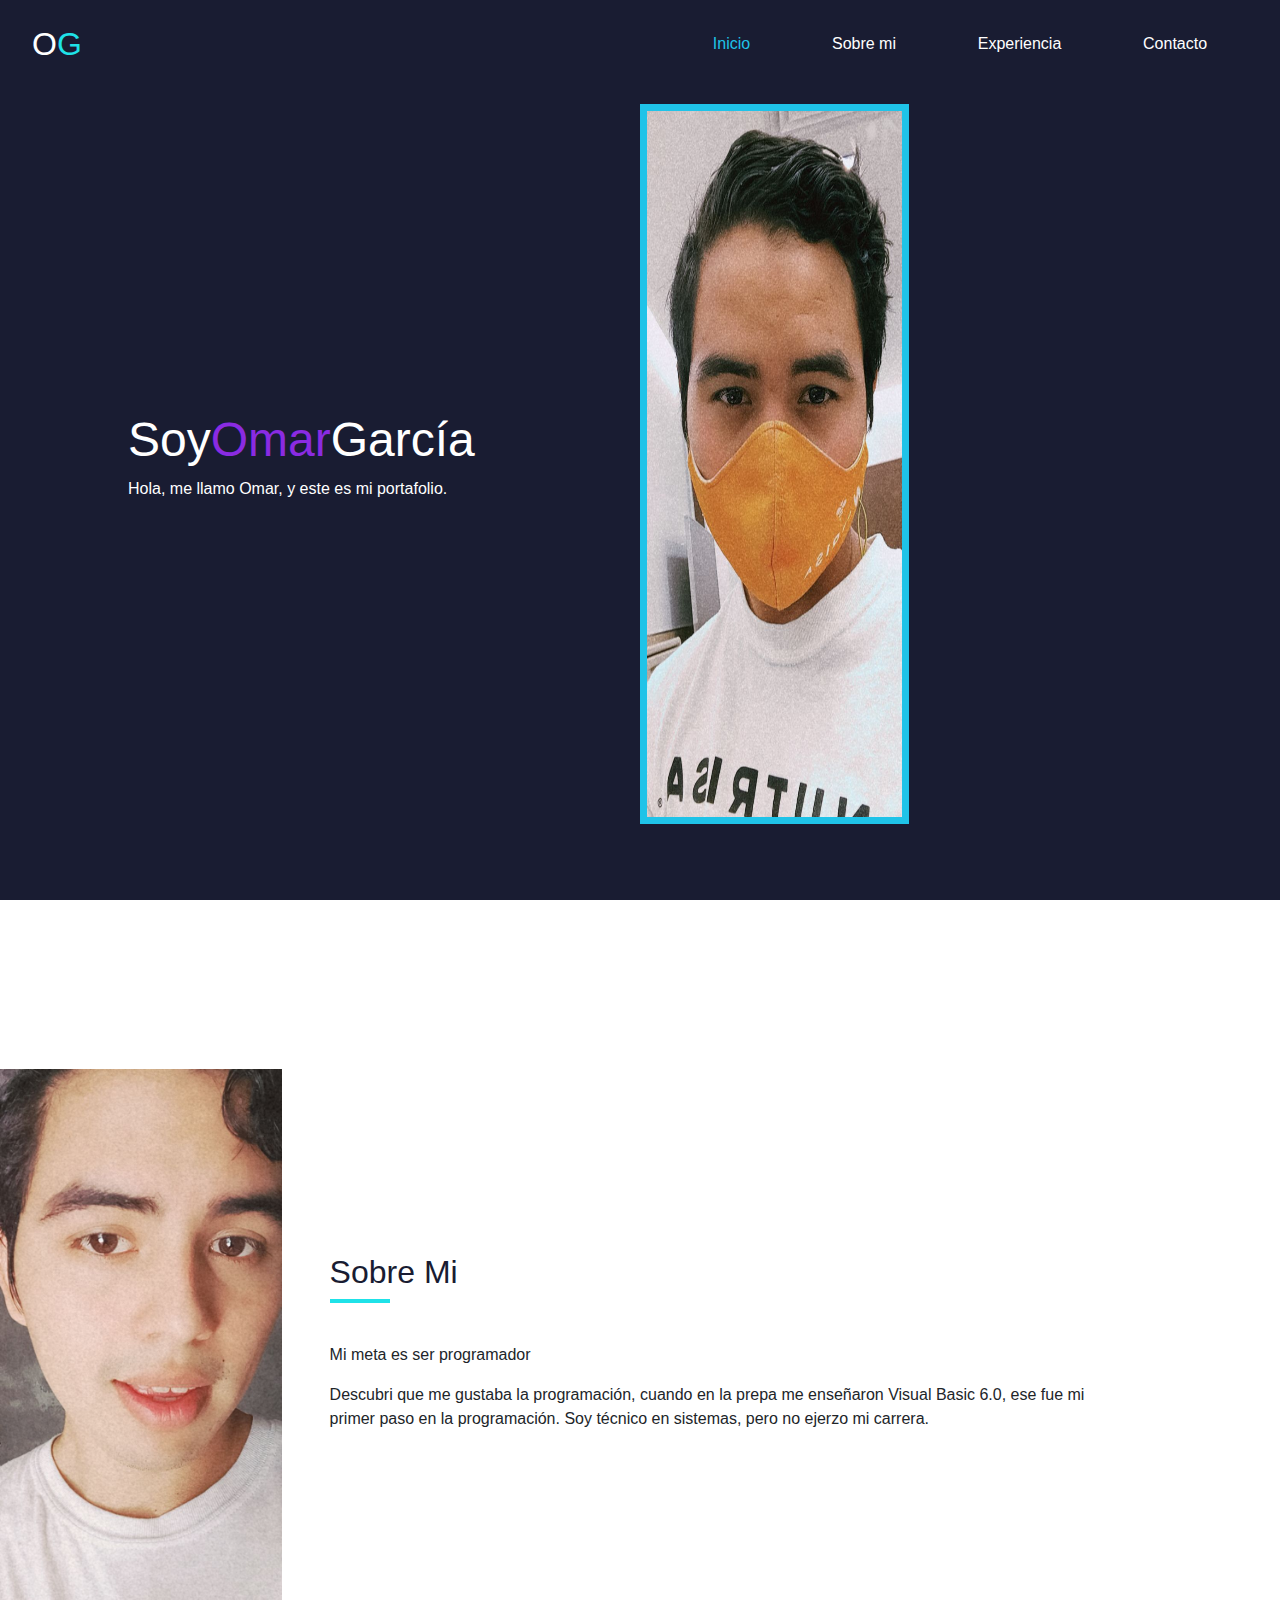
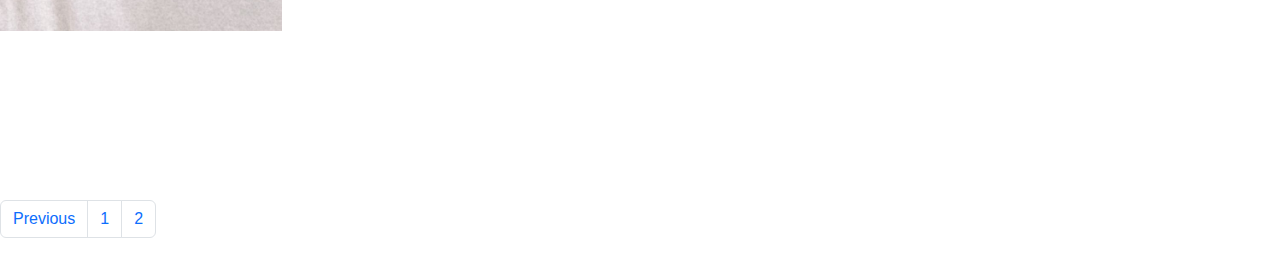
<file: index.html>
<!DOCTYPE html>
<html lang="en">
<head>
    <meta charset="UTF-8">
    <meta name="viewport" content="width=device-width, initial-scale=1.0">
    <link href="https://cdn.jsdelivr.net/npm/bootstrap@5.3.3/dist/css/bootstrap.min.css" rel="stylesheet" integrity="sha384-QWTKZyjpPEjISv5WaRU9OFeRpok6YctnYmDr5pNlyT2bRjXh0JMhjY6hW+ALEwIH" crossorigin="anonymous">
    <script src="https://cdn.jsdelivr.net/npm/bootstrap@5.3.3/dist/js/bootstrap.bundle.min.js" integrity="sha384-YvpcrYf0tY3lHB60NNkmXc5s9fDVZLESaAA55NDzOxhy9GkcIdslK1eN7N6jIeHz" crossorigin="anonymous"></script>
    <link rel="stylesheet" href="css/style.css">
    <title>Portafolio Personal</title>
</head>
<body>
    <div class="wrapper">

        <header>
            <nav class="navbar">
                <div class="brand">
                    <h2>O<span>G</span></h2>
                </div>
                <ul class="menu">
                    <li><a class="active" href="#">Inicio</a></li>
                    <li><a href="#">Sobre mi</a></li>
                    <li><a href="contacto.html">Experiencia</a></li>
                    <li><a href="contacto.html">Contacto</a></li>
                </ul>
            </nav>
        </header>
        <main class="main">
            <div class="info-content">
                <h1>Soy<span>Omar</span>García</h1>
                <p>Hola, me llamo Omar, y este es mi portafolio.</p>
            </div>
            <img src="img/Cubrebocas.jpg" alt="Omar Garcia picture">
        </main>
    </div>

    <div class="about">
        <img src="img/Sonriendo.jpg" alt="omargarcia retrato">
    <div class="about-info">
        <h2>Sobre Mi</h2>
        <div class="divider"></div>
        <p>Mi meta es ser programador</p>
        <p>Descubri que me gustaba la programación, cuando en la prepa me enseñaron Visual Basic 6.0, ese fue mi primer paso en la programación.
            Soy técnico en sistemas, pero no ejerzo mi carrera.
        </p>
    </div>
    </div>

    <nav aria-label="Page navigation example">
        <ul class="pagination">
          <li class="page-item"><a class="page-link" href="#">Previous</a></li>
          <li class="page-item"><a class="page-link" href="index.html">1</a></li>
          <li class="page-item"><a class="page-link" href="contacto.html">2</a></li>
        </ul>
      </nav>
</body>
</html>
</file>
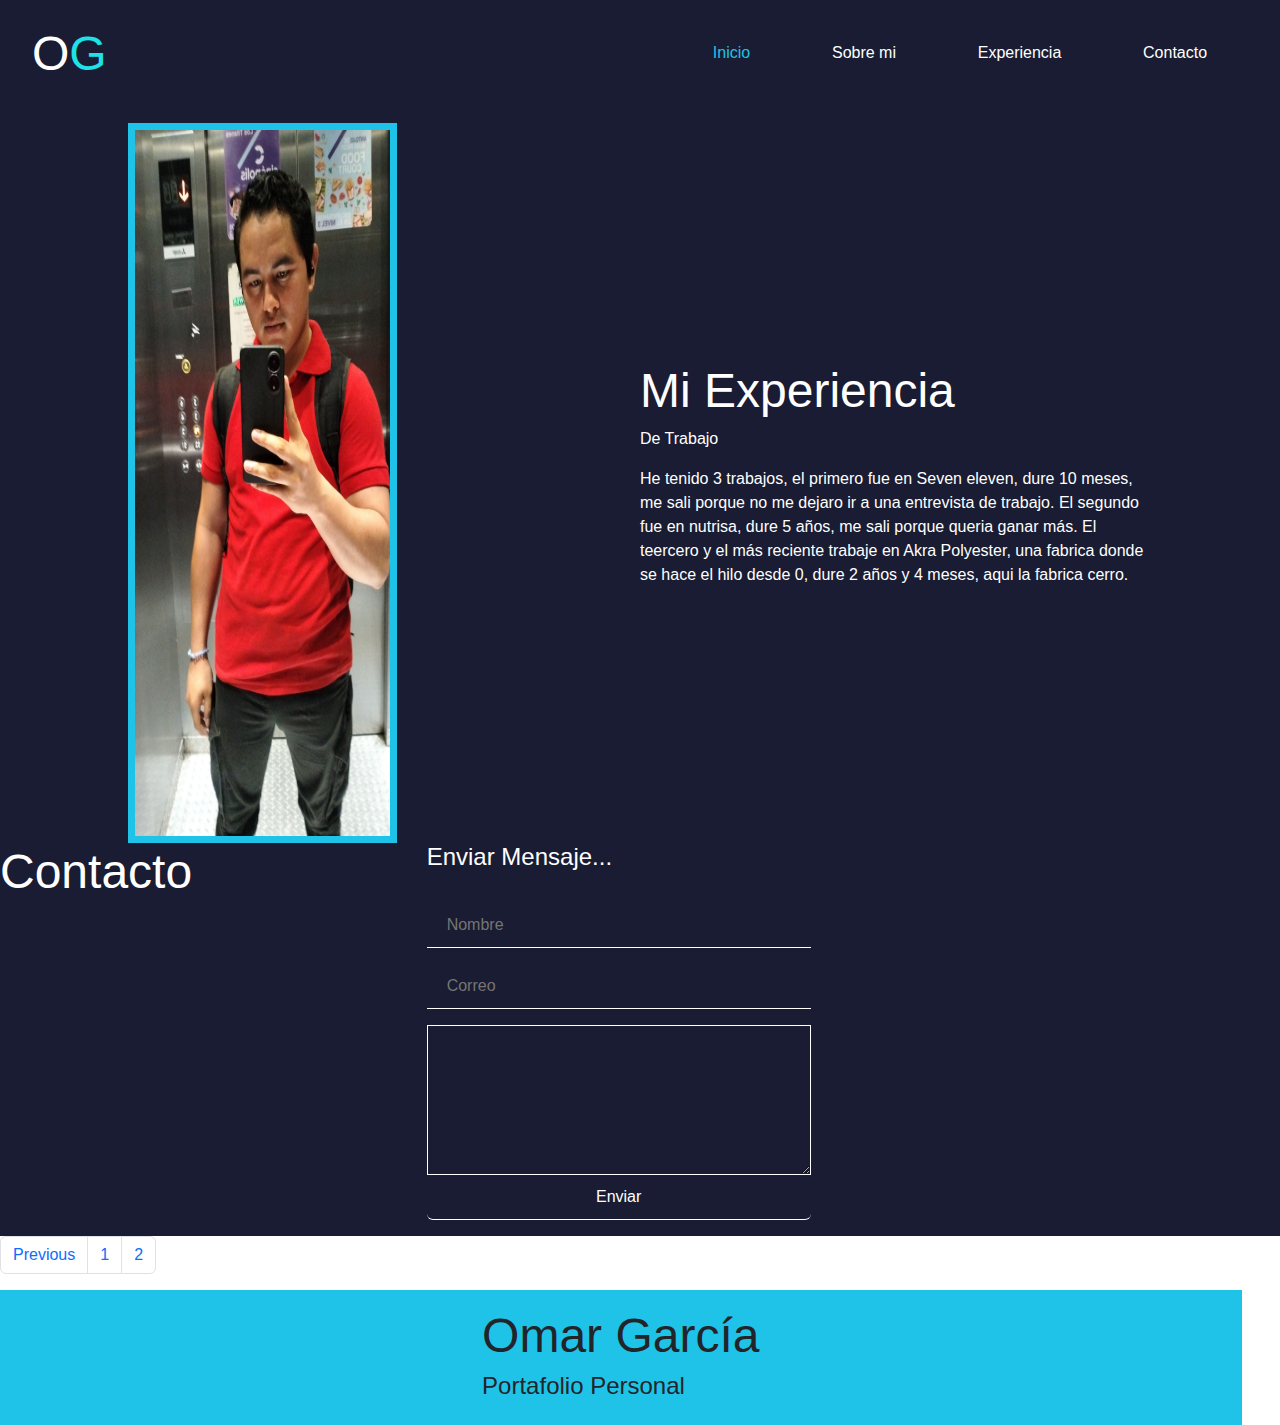
<file: contacto.html>
<!DOCTYPE html>
<html lang="en">
<head>
    <meta charset="UTF-8">
    <meta name="viewport" content="width=device-width, initial-scale=1.0">
    <link href="https://cdn.jsdelivr.net/npm/bootstrap@5.3.3/dist/css/bootstrap.min.css" rel="stylesheet" integrity="sha384-QWTKZyjpPEjISv5WaRU9OFeRpok6YctnYmDr5pNlyT2bRjXh0JMhjY6hW+ALEwIH" crossorigin="anonymous">
    <script src="https://cdn.jsdelivr.net/npm/bootstrap@5.3.3/dist/js/bootstrap.bundle.min.js" integrity="sha384-YvpcrYf0tY3lHB60NNkmXc5s9fDVZLESaAA55NDzOxhy9GkcIdslK1eN7N6jIeHz" crossorigin="anonymous"></script>
    <link rel="stylesheet" href="css/experiencia.css">
    <title>Contacto</title>
</head>
<body>
    <div class="wrapper">
    <header>
        <nav class="navbar">
            <div class="brand">
                <h2>O<span>G</span></h2>
            </div>
            <ul class="menu">
                <li><a class="active" href="index.html">Inicio</a></li>
                <li><a href="#">Sobre mi</a></li>
                <li><a href="contacto.html">Experiencia</a></li>
                <li><a href="contacto.html">Contacto</a></li>
            </ul>
        </nav>
    </header>

    <div class="experiencia">
        <img src="img/Snapchat-867694972.jpg" alt="OmarG">
        <div class="about-experiencia">
            <h2>Mi Experiencia</h2>
            <div class="divider"></div>
            <p>De Trabajo</p>
            <p>He tenido 3 trabajos, el primero fue en Seven eleven, dure 10 meses, me sali porque no me dejaro ir a una entrevista de trabajo.
                El segundo fue en nutrisa, dure 5 años, me sali porque queria ganar más.
                El teercero y el más reciente trabaje en Akra Polyester, una fabrica donde se hace el hilo desde 0, dure 2 años y 4 meses, aqui la fabrica cerro.
            </p>
        </div>
    </div>


    <div class="contact-section">
        <div class="contact-heading">
            <h2>Contacto</h2>
            <div class="divider"></div>
        </div>

        <div class="container-content">
            <div class="contact-form">
                <h4>Enviar Mensaje...</h4>

                <form class="form">
                    <input type="text" placeholder="Nombre">
                    <input type="email" placeholder="Correo">
                    <textarea placeholder="Escribe tu mensaje" >
                    </textarea>
                    <input class="btn btn-primary" type="submit" value="Enviar">
                </form>
            </div>
        </div>
    </div>
    </div>
    <nav aria-label="Page navigation example">
        <ul class="pagination">
          <li class="page-item"><a class="page-link" href="#">Previous</a></li>
          <li class="page-item"><a class="page-link" href="index.html">1</a></li>
          <li class="page-item"><a class="page-link" href="contacto.html">2</a></li>
        </ul>
      </nav>

    <footer class="footer">
        <div class="footer-content">
            <h2>Omar García</h2>
            <h5>Portafolio Personal</h5>
        </div>
    </footer>
</body>
</html>
</file>
<file: css/style.css>
*{
    margin: 0;
    padding: 0;
    box-sizing: border-box;
}

body {
    font-family: Arial, Helvetica, sans-serif;
    overflow-x: hidden;
}

.wrapper, 
.portafolio {
    width: 100vw;
    height: 100vh;
    background-color: #191c32;
    color: #fff;
}

.navbar {
    display: flex;
    justify-content: space-between;
    padding: 2em;
}

.brand {
    margin-top: -7px;
}

.brand span {
    color: #1FE2E8;
}

.menu {
    display: flex;
    width: 50%;
    justify-content: space-around;
}

.menu li {
    list-style: none;
}

.menu a {
    color: #fff;
    text-decoration: none;
    padding: 10px 20px;
}

.menu .active {
    color: #1FC3E8;
}

.menu a:hover {
    background-color: #1FC3E8;
    color: #191c32;
    transition: ease-in .3s;
}

.main {
    margin: 0 auto;
    width: 80vw;
    height: 80vh;
    display: grid;
    grid-template-columns: repeat(2, 1fr);
    align-items: center;
}

.main img {
    width: 21vw;
    border: 7px solid #1FC3E8;
    height: 80vh;
    z-index: 1;
}

h1 {
    font-size: 3em;
}

span {
    color: blueviolet;
}

.about {
    display: grid;
    grid-template-columns: repeat(10, 1fr);
    width: 100vw;
    height: 100vh;
    align-items: center;
}

.about img {
    width: 22vw;
    grid-column: 1/3;
}

.about-info {
    grid-column: 3/10;
    padding: 3em;
}

.about-info h2 {
    font-size: 2em;
    color: #191c32;
}

.divider {
    height: 4px;
    width: 60px;
    background-color: #1FE2E8;
    margin-top: 5px;
    margin-bottom: 2.5em;
}

.divider p {
    margin-bottom: 1em;
}

.experiencia {
    display: grid;
    grid-template-columns: repeat(10, 1fr);
    width: 100vw;
    align-items: center;
    background: -webkit-linear-gradient(left, #6935BF, #0DEECC);
}

.experiencia img {
    width: 17vw;
    height: 65vh;
    justify-content: space-around;
    grid-column: 8/10;
}

.about-experiencia {
    grid-column: 1/8;
    padding: 1em;
}

.about-experiencia h2 {
    grid-column: 1/8;
    font-size: 1em;
    color: #191c32;
}

@media screen and (max-width: 500px){
    html, body {
        font-size: 14px;
        background: -webkit-linear-gradient(left, #191c32, #fff);
    }

    main .img {
        object-fit: cover;
    }
}

@media screen and (max-width: 300px){
    html, body {
        font-size: 12px;
        background: -webkit-gradient(left, #191c32, #fff);
    }

    main .img {
        object-fit: cover;
    }
}
</file>
<file: css/experiencia.css>
*{
    margin: 0;
    padding: 0;
    box-sizing: border-box;
}

body {
    font-family: Arial, Helvetica, sans-serif;
    overflow-x: hidden;
}

.wrapper {
    width: 100%;
    height: 100%;
    background-color: #191c32;
    color: #fff;
}

.navbar {
    display: flex;
    justify-content: space-between;
    padding: 2em;
}

.brand {
    margin-top: -7px;
}

.brand span {
    color: #1FE2E8;
}

.menu {
    display: flex;
    width: 50%;
    justify-content: space-around;
}

.menu li {
    list-style: none;
}

.menu a {
    color: #fff;
    text-decoration: none;
    padding: 10px 20px;
}

.menu .active {
    color: #1FC3E8;
}

.menu a:hover {
    background-color: #1FC3E8;
    color: #191c32;
    transition: ease-in .3s;
}

.experiencia {
    margin: 0 auto;
    width: 80vw;
    height: 80vh;
    display: grid;
    grid-template-columns: repeat(2, 1fr);
    align-items: center;
}

.experiencia img {
    width: 21vw;
    border: 7px solid #1FC3E8;
    height: 80vh;
    z-index: 1;
}

h2 {
    font-size: 3em;
}

.contact-section {
    width: 100%;
    height: 100%;
    display: grid;
    grid-template-columns: repeat(3, 1fr);
    
}

.contact-heading h2 {
    font-size: 3em;
}

.container-contect {
    padding: 3em;
    margin: 0 auto;
}

.form {
    display: flex;
    flex-direction: column;
    width: 30vw;
    margin-top: 2em;
}

.form input {
    padding: 10px 20px;
    margin-bottom: 1em;
    background: none;
    border: none;
    border-bottom: 1px solid #fff;
    color: #fff;
    grid-column: 2/3;
}

.form textarea {
    height: 150px;
    background: none;
    color: #fff;
    padding: 1.5em;
    border: 1px solid #fff;
    grid-column: 2/3;
}

.btn-submit {
    padding: 10px 20px;
    margin: 1em;
    border: none;
    text-transform: uppercase;
    background-color: #1FE2E8;
    border-radius: 20px;
    cursor: pointer;
}

.btn-submit:hover {
    background: #fff;
}

.footer {
    display: flex;
    flex-direction: column;
    justify-content: center;
    align-items: center;
    width: 97vw;
    height: 15vh;
    background: #1FC3E8;
}

.footer-content h2{
    font-size: 3em;
}

.footer-content h5{
    font-size: 1.5em;
}

@media screen and (max-width: 500px){
    html, body {
        font-size: 14px;
        background: -webkit-linear-gradient(left, #191c32, #fff);
    }
    
    .experiencia img { 
        object-fit: cover;

    }
}

@media screen and (max-width: 300px){
    html, body {
        font-size: 12px;
        background: -webkit-gradient(left, #191c32, #fff);
    }

    .experiencia img {
        object-fit: cover;
    }
}
</file>
